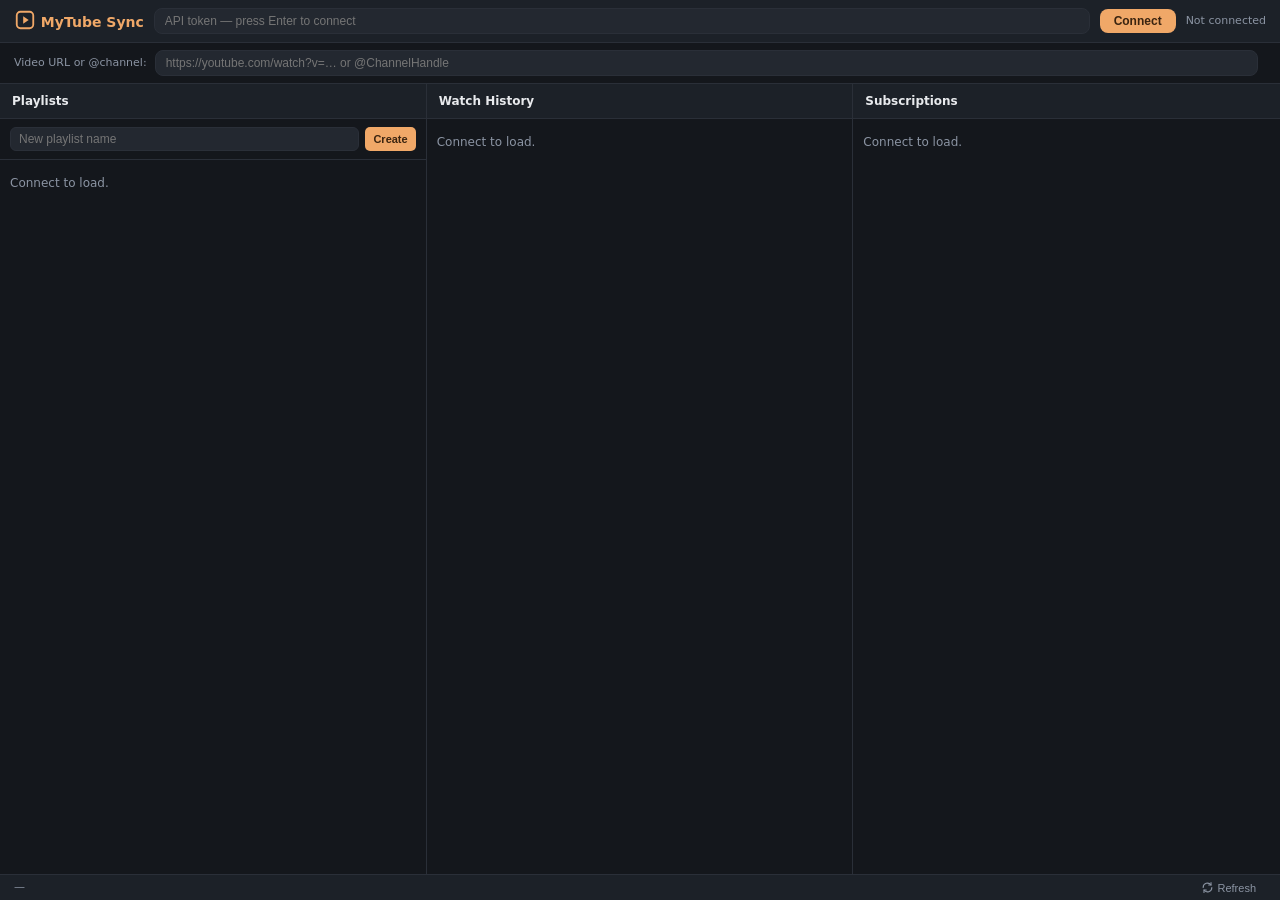
<file: frontend/index.html>
<!DOCTYPE html>
<html lang="en">
<head>
<meta charset="UTF-8">
<meta name="viewport" content="width=device-width, initial-scale=1.0">
<title>MyTube Sync</title>
<style>
:root {
  --bg:      #14171c;
  --panel:   #1c2128;
  --surface: #232830;
  --hover:   #2c333e;
  --border:  #2a2f38;
  --text:    #e8eaed;
  --muted:   #8b94a3;
  --accent:  #f0a868;
  --acc-h:   #e0954f;
  --teal:    #5ec8c0;
  --success: #3ddc97;
  --danger:  #e0654f;
  --r:       8px;
}
*, *::before, *::after { box-sizing: border-box; margin: 0; padding: 0; }

body {
  font-family: 'Segoe UI', system-ui, sans-serif;
  background: var(--bg);
  color: var(--text);
  font-size: 13px;
  line-height: 1.5;
  height: 100dvh;
  display: flex;
  flex-direction: column;
  overflow: hidden;
}

/* ── Top bar ── */
#topbar {
  display: flex;
  align-items: center;
  gap: 10px;
  padding: 8px 14px;
  background: var(--panel);
  border-bottom: 1px solid var(--border);
  flex-shrink: 0;
}
#topbar h1 { font-size: 14px; font-weight: 700; color: var(--accent); white-space: nowrap; }
#inp-token {
  flex: 1; min-width: 0;
  background: var(--surface); color: var(--text);
  border: 1px solid var(--border); border-radius: var(--r);
  padding: 5px 10px; font-size: 12px;
}
#inp-token:focus { outline: 1px solid var(--accent); }
#btn-connect {
  background: var(--accent); color: #3a2410;
  border: none; border-radius: var(--r);
  padding: 5px 14px; font-size: 12px; font-weight: 700; cursor: pointer;
  white-space: nowrap;
}
#btn-connect:hover { background: var(--acc-h); }
#conn-status { font-size: 11px; color: var(--muted); white-space: nowrap; }
#conn-status.ok  { color: var(--success); }
#conn-status.err { color: var(--danger); }

/* ── Search bar ── */
#searchbar {
  display: flex;
  align-items: center;
  gap: 8px;
  padding: 7px 14px;
  background: var(--bg);
  border-bottom: 1px solid var(--border);
  flex-shrink: 0;
}
#searchbar label { font-size: 11px; color: var(--muted); white-space: nowrap; }
#inp-search {
  flex: 1; min-width: 0;
  background: var(--surface); color: var(--text);
  border: 1px solid var(--border); border-radius: var(--r);
  padding: 5px 10px; font-size: 12px;
}
#inp-search:focus { outline: 1px solid var(--teal); }
#search-actions { display: flex; gap: 6px; flex-wrap: nowrap; }

/* ── Three columns ── */
#cols {
  flex: 1;
  display: grid;
  grid-template-columns: 1fr 1fr 1fr;
  min-height: 0; /* critical: allows children to shrink */
  overflow: hidden;
}

.col {
  display: flex;
  flex-direction: column;
  border-right: 1px solid var(--border);
  min-height: 0;
  overflow: hidden;
}
.col:last-child { border-right: none; }

.col-head {
  padding: 8px 12px;
  background: var(--panel);
  border-bottom: 1px solid var(--border);
  flex-shrink: 0;
  display: flex;
  align-items: center;
  gap: 8px;
}
.col-head h2 { font-size: 12px; font-weight: 700; flex: 1; }
.col-head .col-meta { font-size: 11px; color: var(--muted); }

/* ── Playlist create row ── */
#pl-create {
  display: flex; gap: 6px;
  padding: 8px 10px;
  border-bottom: 1px solid var(--border);
  flex-shrink: 0;
}
#pl-create input {
  flex: 1; min-width: 0;
  background: var(--surface); color: var(--text);
  border: 1px solid var(--border); border-radius: 6px;
  padding: 4px 8px; font-size: 12px;
}
#pl-create input:focus { outline: 1px solid var(--accent); }

/* ── Scrollable column body ── */
.col-body {
  flex: 1;
  overflow-y: auto;
  padding: 8px;
  min-height: 0;
}
.col-body::-webkit-scrollbar { width: 4px; }
.col-body::-webkit-scrollbar-thumb { background: var(--border); border-radius: 2px; }

/* ── Shared item styles ── */
.empty { color: var(--muted); font-size: 12px; padding: 6px 2px; }

.pl-row {
  display: flex; align-items: center; gap: 6px;
  padding: 6px 6px; border-radius: 6px; cursor: pointer;
  border-bottom: 1px solid var(--border);
}
.pl-row:last-child { border-bottom: none; }
.pl-row:hover { background: var(--hover); }
.pl-row.selected { background: var(--surface); }
.pl-name { flex: 1; font-weight: 500; overflow: hidden; text-overflow: ellipsis; white-space: nowrap; }
.pl-count { font-size: 11px; color: var(--muted); }

/* separator between playlist list and playlist contents */
.pl-divider {
  margin: 8px 0 4px;
  border: none;
  border-top: 1px solid var(--border);
  flex-shrink: 0;
}
.pl-section-label {
  font-size: 10px; font-weight: 700; color: var(--muted);
  text-transform: uppercase; letter-spacing: .06em;
  padding: 2px 2px 6px;
}

.media-card {
  display: flex; gap: 9px;
  background: var(--surface);
  border: 1px solid var(--border); border-radius: 6px;
  padding: 7px; margin-bottom: 6px;
}
.media-card:last-child { margin-bottom: 0; }
.media-card img {
  width: 88px; height: 49px; object-fit: cover;
  border-radius: 4px; background: #000; flex-shrink: 0;
}
.media-info { flex: 1; min-width: 0; display: flex; flex-direction: column; gap: 2px; }
.media-title {
  font-size: 12px; font-weight: 600; color: var(--text);
  text-decoration: none; line-height: 1.3;
  display: -webkit-box; -webkit-line-clamp: 2; -webkit-box-orient: vertical; overflow: hidden;
}
.media-title:hover { color: var(--accent); }
.media-meta { font-size: 11px; color: var(--muted); }
.media-actions { display: flex; gap: 4px; margin-top: 3px; flex-wrap: wrap; }

.prog-track { height: 3px; background: var(--border); border-radius: 2px; overflow: hidden; margin-top: 2px; }
.prog-fill  { height: 100%; border-radius: 2px; }
.prog-done  { background: var(--success); }
.prog-part  { background: var(--accent); }

.ch-head {
  display: flex; align-items: center; gap: 6px;
  padding: 5px 2px; border-bottom: 1px solid var(--border); margin-bottom: 4px;
}
.ch-name { flex: 1; font-size: 12px; font-weight: 700; color: var(--teal); overflow: hidden; text-overflow: ellipsis; white-space: nowrap; }
.ch-block { margin-bottom: 12px; }
.ch-block:last-child { margin-bottom: 0; }

/* ── Buttons ── */
.btn {
  border: none; border-radius: 5px;
  padding: 3px 8px; font-size: 11px; font-weight: 600;
  cursor: pointer; white-space: nowrap; line-height: 1.5;
}
.btn:disabled { opacity: .4; cursor: not-allowed; }
.btn-primary { background: var(--accent);  color: #3a2410; }
.btn-primary:hover  { background: var(--acc-h); }
.btn-danger  { background: var(--danger);  color: #fff; }
.btn-danger:hover   { background: #c8553f; }
.btn-teal    { background: var(--teal);    color: #0a1f1e; }
.btn-teal:hover     { background: #4db8b0; }
.btn-ghost   { background: var(--surface); color: var(--muted); }
.btn-ghost:hover    { background: var(--hover); color: var(--text); }

/* ── Log bar ── */
#logbar {
  border-top: 1px solid var(--border); background: var(--panel);
  padding: 4px 14px; flex-shrink: 0;
  display: flex; align-items: center; gap: 10px;
  height: 26px; overflow: hidden;
}
#log-text { font-size: 11px; color: var(--muted); flex: 1; overflow: hidden; text-overflow: ellipsis; white-space: nowrap; }
#log-text.err { color: var(--danger); }
#log-text.ok  { color: var(--success); }
#refresh-btn { font-size: 11px; color: var(--muted); background: none; border: none; cursor: pointer; padding: 0; }
#refresh-btn:hover { color: var(--text); }
#refresh-countdown { font-size: 11px; color: var(--muted); white-space: nowrap; }
</style>
</head>
<body>

<div id="topbar">
  <h1><svg viewBox="0 0 24 24" width="22" height="22" fill="none" stroke="currentColor" stroke-width="2" stroke-linecap="round" stroke-linejoin="round" style="vertical-align:-4px"><rect x="3" y="3" width="18" height="18" rx="4"/><polygon points="10,8 16,12 10,16" fill="currentColor" stroke="none"/></svg> MyTube Sync</h1>
  <input id="inp-token" type="password" placeholder="API token — press Enter to connect">
  <button id="btn-connect">Connect</button>
  <span id="conn-status">Not connected</span>
</div>

<div id="searchbar">
  <label>Video URL or @channel:</label>
  <input id="inp-search" type="text" placeholder="https://youtube.com/watch?v=… or @ChannelHandle">
  <div id="search-actions"></div>
</div>

<div id="cols">
  <!-- Playlists -->
  <div class="col">
    <div class="col-head">
      <h2>Playlists</h2>
      <span class="col-meta" id="pl-meta"></span>
    </div>
    <div id="pl-create">
      <input id="inp-pl-name" type="text" placeholder="New playlist name">
      <button class="btn btn-primary" id="btn-pl-create">Create</button>
    </div>
    <div class="col-body" id="pl-body">
      <p class="empty">Connect to load.</p>
    </div>
  </div>

  <!-- History -->
  <div class="col">
    <div class="col-head">
      <h2>Watch History</h2>
      <span class="col-meta" id="hist-meta"></span>
    </div>
    <div class="col-body" id="hist-body">
      <p class="empty">Connect to load.</p>
    </div>
  </div>

  <!-- Subscriptions -->
  <div class="col">
    <div class="col-head">
      <h2>Subscriptions</h2>
      <span class="col-meta" id="subs-meta"></span>
    </div>
    <div class="col-body" id="subs-body">
      <p class="empty">Connect to load.</p>
    </div>
  </div>
</div>

<div id="logbar">
  <span id="log-text">—</span>
  <button id="refresh-btn" title="Refresh now"><svg viewBox="0 0 24 24" width="13" height="13" fill="none" stroke="currentColor" stroke-width="2" stroke-linecap="round" stroke-linejoin="round" style="vertical-align:-2px"><path d="M4 12a8 8 0 0 1 14.5-4.7M20 12a8 8 0 0 1-14.5 4.7"/><polyline points="18.5,3 18.5,7.3 14.2,7.3"/><polyline points="5.5,21 5.5,16.7 9.8,16.7"/></svg> Refresh</button>
  <span id="refresh-countdown"></span>
</div>

<script>
"use strict";

// ── Config ──────────────────────────────────────────────────────
const REFRESH_S  = 60;
const SYS_LIKED  = "Liked Videos";
const SYS_LATER  = "Watch Later";

// ── State ───────────────────────────────────────────────────────
const S = {
  playlists:        [],
  plContents:       {},   // id → [items]
  history:          [],
  historyOffset:    0,
  historyExhausted: false,
  subs:             [],
  feed:             [],
  activePl:         null,
  connected:        false,
};
const metaCache = {};

// ── Persistence ─────────────────────────────────────────────────
function loadToken() {
  document.getElementById("inp-token").value = localStorage.getItem("mts_token") || "";
}
function saveToken() {
  const t = document.getElementById("inp-token").value.trim();
  if (t) localStorage.setItem("mts_token", t);
}

// ── API ─────────────────────────────────────────────────────────
function token() { return document.getElementById("inp-token").value.trim(); }

// Derive the API base from the page URL — works at any subpath, with or without trailing slash
const API_BASE = window.location.pathname.replace(/\/+$/, "");

async function api(path, method = "GET", body = null) {
  const opts = { method, headers: { "Authorization": `Bearer ${token()}`, "Content-Type": "application/json" } };
  if (body !== null) opts.body = JSON.stringify(body);
  const r = await fetch(API_BASE + path, opts);
  if (!r.ok) throw new Error(`${method} ${path} → HTTP ${r.status}`);
  return r.json();
}

// ── Logging ─────────────────────────────────────────────────────
function log(msg, cls = "") {
  const el = document.getElementById("log-text");
  el.textContent = msg;
  el.className = cls;
}

// ── oEmbed metadata — parallel, cached ──────────────────────────
const metaInflight = {};

async function getMeta(videoId) {
  if (metaCache[videoId]) return metaCache[videoId];
  if (metaInflight[videoId]) return metaInflight[videoId];
  metaInflight[videoId] = fetch(
    `https://www.youtube.com/oembed?url=https://www.youtube.com/watch?v=${videoId}&format=json`
  ).then(r => r.ok ? r.json() : null).then(d => {
    const handle = d?.author_url?.split("/").pop()?.startsWith("@")
      ? d.author_url.split("/").pop() : null;
    const m = {
      title: d?.title || `Video ${videoId}`,
      author: d?.author_name || "",
      handle,
      thumb: d?.thumbnail_url || `https://img.youtube.com/vi/${videoId}/mqdefault.jpg`,
    };
    metaCache[videoId] = m;
    delete metaInflight[videoId];
    return m;
  }).catch(() => {
    const m = { title: `Video ${videoId}`, author: "", handle: null, thumb: `https://img.youtube.com/vi/${videoId}/mqdefault.jpg` };
    metaCache[videoId] = m;
    delete metaInflight[videoId];
    return m;
  });
  return metaInflight[videoId];
}

// Prefetch a list of IDs in parallel, up to `concurrency` at once
async function prefetchMeta(ids, concurrency = 25) {
  const queue = ids.filter(id => !metaCache[id]);
  for (let i = 0; i < queue.length; i += concurrency) {
    await Promise.all(queue.slice(i, i + concurrency).map(getMeta));
  }
}

// ── Helpers ──────────────────────────────────────────────────────
function esc(s) {
  return (s || "").replace(/[&<>"']/g, c =>
    ({ "&":"&amp;","<":"&lt;",">":"&gt;",'"':"&quot;","'":"&#39;" })[c]);
}

// Small self-contained inline SVG icon set - matches the browser
// extension's icon style (currentColor stroke/fill so each icon inherits
// its surrounding element's color) rather than emoji.
const ICONS = {
  star: `<svg viewBox="0 0 24 24" width="13" height="13" fill="currentColor" stroke="none" style="vertical-align:-2px"><polygon points="12,2 15,9 22,9.3 16.5,14 18.5,21 12,17 5.5,21 7.5,14 2,9.3 9,9"/></svg>`,
  hourglass: `<svg viewBox="0 0 24 24" width="13" height="13" fill="none" stroke="currentColor" stroke-width="2" stroke-linecap="round" stroke-linejoin="round" style="vertical-align:-2px"><path d="M6 2h12M6 22h12M6 2c0 5 4 7 6 8-2 1-6 3-6 8M18 2c0 5-4 7-6 8 2 1 6 3 6 8"/></svg>`,
  folder: `<svg viewBox="0 0 24 24" width="13" height="13" fill="none" stroke="currentColor" stroke-width="2" stroke-linecap="round" stroke-linejoin="round" style="vertical-align:-2px"><path d="M3 6a1 1 0 0 1 1-1h5l2 2h9a1 1 0 0 1 1 1v10a1 1 0 0 1-1 1H4a1 1 0 0 1-1-1z"/></svg>`,
  heart: `<svg viewBox="0 0 24 24" width="13" height="13" fill="currentColor" stroke="none" style="vertical-align:-2px"><path d="M12 21s-7-4.5-9.5-9A5.5 5.5 0 0 1 12 6a5.5 5.5 0 0 1 9.5 6c-2.5 4.5-9.5 9-9.5 9z"/></svg>`,
  check: `<svg viewBox="0 0 24 24" width="13" height="13" fill="none" stroke="currentColor" stroke-width="2" stroke-linecap="round" stroke-linejoin="round" style="vertical-align:-2px"><polyline points="4,12 9,17 20,6"/></svg>`,
};

function watchLink(videoId) {
  const h = S.history.find(x => x.video_id === videoId);
  return `https://www.youtube.com/watch?v=${videoId}${
    h && h.progress_seconds > 0 && !h.completed ? `&t=${h.progress_seconds}s` : ""}`;
}

function progHTML(videoId) {
  const h = S.history.find(x => x.video_id === videoId);
  if (!h || (!h.completed && h.progress_seconds === 0)) return "";
  if (h.completed) return `<div class="prog-track"><div class="prog-fill prog-done" style="width:100%"></div></div>`;
  const pct = Math.min(99, Math.round(h.progress_seconds / 600 * 100)); // rough estimate
  return `<div class="prog-track"><div class="prog-fill prog-part" style="width:${pct}%"></div></div>`;
}

function mediaCard(videoId, m, actionButtons = "") {
  return `<div class="media-card">
    <img src="${esc(m.thumb)}" loading="lazy" alt="">
    <div class="media-info">
      <a class="media-title" href="${watchLink(videoId)}" target="_blank">${esc(m.title)}</a>
      <div class="media-meta">${esc(m.author)}</div>
      ${progHTML(videoId)}
      ${actionButtons ? `<div class="media-actions">${actionButtons}</div>` : ""}
    </div>
  </div>`;
}

// ── Connect & sync ───────────────────────────────────────────────
async function connect() {
  saveToken();
  const status = document.getElementById("conn-status");
  status.textContent = "Connecting…"; status.className = "";
  log("Connecting…");
  try {
    const user = await api("/current_user");
    status.innerHTML = `${ICONS.check} ${esc(user.name)}`; status.className = "ok";
    S.connected = true;
    log(`Connected as ${user.name}`, "ok");
    document.getElementById("pl-body").innerHTML   = `<p class="empty">Loading…</p>`;
    document.getElementById("hist-body").innerHTML = `<p class="empty">Loading…</p>`;
    document.getElementById("subs-body").innerHTML = `<p class="empty">Loading…</p>`;
    await syncAll();
  } catch (e) {
    status.textContent = "Failed"; status.className = "err";
    log(e.message, "err");
  }
}

async function syncAll() {
  if (!S.connected) return;
  log("Syncing…");
  _histObs = null;  // reset history observer on each full sync

  // Track per-branch outcomes so one branch's error can't be silently
  // erased by another branch's success message. Previously every branch
  // replaced the single status line unconditionally - e.g. a Playlists
  // error would vanish the instant the Feed request finished, making it
  // look like everything was fine.
  const branchErrors = {};
  let settledCount = 0;

  function reportError(name, msg) {
    branchErrors[name] = msg;
    log(Object.entries(branchErrors).map(([n, m]) => `${n}: ${m}`).join("  •  "), "err");
  }
  function settle() {
    settledCount++;
    if (settledCount === 4 && Object.keys(branchErrors).length === 0) {
      log("Ready", "ok");
    }
  }

  // Fire everything simultaneously — each branch renders as soon as its own
  // data arrives, completely independent of the other columns.
  try {

    // ── Subscriptions (channel list) ──────────────────────────────
    api("/subscriptions").then(subs => {
      S.subs = subs;
      renderSubs();
    }).catch(e => reportError("Subs", e.message)).finally(settle);

    // ── Playlists ─────────────────────────────────────────────────
    api("/playlists").then(async playlists => {
      S.playlists = playlists;
      await Promise.all(playlists.map(async pl => {
        S.plContents[pl.id] = await api(`/playlists/${pl.id}`);
      }));
      // Prefetch oEmbed for playlist videos then render
      const ids = Object.values(S.plContents).flat().map(i => i.video_id);
      await prefetchMeta([...new Set(ids)]);
      renderPlaylists();
    }).catch(e => reportError("Playlists", e.message)).finally(settle);

    // ── History (streams cards top-to-bottom) ─────────────────────
    const HIST_PAGE = 250;
    S.historyOffset = 0;
    S.historyExhausted = false;
    api(`/history?limit=${HIST_PAGE + 1}&offset=0`).then(rows => {
      S.historyExhausted = rows.length <= HIST_PAGE;
      S.history = rows.slice(0, HIST_PAGE);
      S.historyOffset = S.history.length;
      document.getElementById("hist-meta").textContent = `${S.history.length}${S.historyExhausted ? "" : "+"}`;
      document.getElementById("hist-body").innerHTML = "";
      streamHistory(S.history, !S.historyExhausted);
    }).catch(e => reportError("History", e.message)).finally(settle);

    // ── Subscription feed (updates subs column when ready) ────────
    api("/subscriptions/feed").then(async feed => {
      S.feed = feed;
      const ids = feed.flatMap(ch => (ch.videos || []).map(v => v.video_id));
      await prefetchMeta([...new Set(ids)]);
      renderSubs();
    }).catch(e => reportError("Feed", e.message)).finally(settle);

  } catch (e) {
    log(e.message, "err");
  }
}

// ── Playlists column ─────────────────────────────────────────────
function renderPlaylists() {
  const body = document.getElementById("pl-body");
  document.getElementById("pl-meta").textContent = `${S.playlists.length}`;
  if (!S.playlists.length) {
    body.innerHTML = `<p class="empty">${S.connected ? "Loading…" : "Connect to load."}</p>`;
    return;
  }

  let html = "";

  for (const pl of S.playlists) {
    const sys = pl.name === SYS_LIKED || pl.name === SYS_LATER;
    const cnt = (S.plContents[pl.id] || []).length;
    const sel = S.activePl === pl.id ? " selected" : "";
    const icon = pl.name === SYS_LIKED ? ICONS.star : pl.name === SYS_LATER ? ICONS.hourglass : ICONS.folder;
    const del = sys ? "" : `<button class="btn btn-danger" onclick="deletePl(${pl.id})">Del</button>`;
    html += `<div class="pl-row${sel}" onclick="selectPl(${pl.id})">
      <span class="pl-name">${icon} ${esc(pl.name)}</span>
      <span class="pl-count">${cnt}</span>
      ${del}
    </div>`;
  }

  // Active playlist contents, shown below the list
  if (S.activePl !== null) {
    const pl = S.playlists.find(p => p.id === S.activePl);
    const items = S.plContents[S.activePl] || [];
    html += `<hr class="pl-divider"><div class="pl-section-label">${esc(pl?.name || "")}</div>`;
    if (!items.length) {
      html += `<p class="empty">Empty.</p>`;
    } else {
      for (const item of items) {
        const m = metaCache[item.video_id] || { title: item.video_id, author: "", handle: null, thumb: `https://img.youtube.com/vi/${item.video_id}/mqdefault.jpg` };
        const btn = `<button class="btn btn-danger" onclick="removePlItem(${S.activePl},'${item.video_id}')">Remove</button>`;
        html += mediaCard(item.video_id, m, btn);
      }
    }
  }

  body.innerHTML = html || `<p class="empty">No playlists.</p>`;
}

function selectPl(id) {
  S.activePl = S.activePl === id ? null : id;
  // Prefetch contents if not already cached
  if (S.activePl !== null) {
    const items = S.plContents[S.activePl] || [];
    prefetchMeta(items.map(i => i.video_id)).then(() => renderPlaylists());
  }
  renderPlaylists();
}

async function createPl() {
  const name = document.getElementById("inp-pl-name").value.trim();
  if (!name || name === SYS_LIKED || name === SYS_LATER) return;
  try {
    await api("/playlists", "POST", { name });
    document.getElementById("inp-pl-name").value = "";
    await syncAll();
  } catch (e) { log(e.message, "err"); }
}

async function deletePl(id) {
  if (!confirm("Delete this playlist?")) return;
  try {
    await api(`/playlists/${id}`, "DELETE");
    if (S.activePl === id) S.activePl = null;
    await syncAll();
  } catch (e) { log(e.message, "err"); }
}

async function removePlItem(plId, videoId) {
  try {
    await api(`/playlists/${plId}/item/${videoId}`, "DELETE");
    await syncAll();
  } catch (e) { log(e.message, "err"); }
}

// ── History column ───────────────────────────────────────────────
// ── History observer (one instance, reused across load-more calls) ──
let _histObs = null;

function _getHistObs() {
  if (_histObs) return _histObs;
  _histObs = new IntersectionObserver((entries) => {
    for (const entry of entries) {
      if (!entry.isIntersecting) continue;
      const card = entry.target;
      const vid = card.dataset.vid;
      _histObs.unobserve(card);
      if (metaCache[vid]?.title && metaCache[vid].title !== "Loading…") continue;
      getMeta(vid).then(m => {
        const titleEl = card.querySelector(".media-title");
        const authorEl = card.querySelector(".mts-author");
        if (titleEl) { titleEl.textContent = m.title; titleEl.href = watchLink(vid); }
        if (authorEl) authorEl.textContent = m.author;
      });
    }
  }, { rootMargin: "200px" });
  return _histObs;
}

async function streamHistory(history, hasMore) {
  const body = document.getElementById("hist-body");
  if (!history.length) {
    body.innerHTML = `<p class="empty">No watch history yet.</p>`;
    return;
  }

  // Remove existing "load more" button before appending new cards
  const existing = body.querySelector(".hist-load-more");
  if (existing) existing.remove();

  const obs = _getHistObs();
  history.forEach(h => {
    const cached = metaCache[h.video_id];
    const thumb = `https://img.youtube.com/vi/${h.video_id}/mqdefault.jpg`;
    const m = cached || { title: "Loading…", author: "", thumb };
    const div = document.createElement("div");
    div.className = "media-card";
    div.dataset.vid = h.video_id;
    div.innerHTML = `
      <img src="${esc(m.thumb)}" loading="lazy" alt="">
      <div class="media-info">
        <a class="media-title" href="${watchLink(h.video_id)}" target="_blank">${esc(m.title)}</a>
        <div class="media-meta mts-author">${esc(m.author)}</div>
        ${progHTML(h.video_id)}
      </div>`;
    body.appendChild(div);
    obs.observe(div);  // only observe the new card, never re-scan existing ones
  });

  if (hasMore) {
    body.insertAdjacentHTML("beforeend",
      `<button class="btn btn-ghost hist-load-more" onclick="loadMoreHistory()" style="width:100%;margin-top:8px">Load 250 more…</button>`);
  }
}

async function loadMoreHistory() {
  const btn = document.querySelector(".hist-load-more");
  if (btn) { btn.disabled = true; btn.textContent = "Loading…"; }

  const HIST_PAGE = 250;
  try {
    const rows = await api(`/history?limit=${HIST_PAGE + 1}&offset=${S.historyOffset}`);
    const hasMore = rows.length > HIST_PAGE;
    const newEntries = rows.slice(0, HIST_PAGE);
    S.history = S.history.concat(newEntries);
    S.historyOffset += newEntries.length;
    S.historyExhausted = !hasMore;
    document.getElementById("hist-meta").textContent =
      `${S.historyOffset}${S.historyExhausted ? "" : "+"}`;
    if (btn) btn.remove();
    await streamHistory(newEntries, hasMore);
  } catch (e) {
    if (btn) { btn.disabled = false; btn.textContent = "Load 250 more…"; }
    log("History error: " + e.message, "err");
  }
}

// ── Subscriptions column ─────────────────────────────────────────
function renderSubs() {
  const body = document.getElementById("subs-body");
  document.getElementById("subs-meta").textContent = `${S.subs.length}`;
  if (!S.subs.length) {
    body.innerHTML = `<p class="empty">${S.connected ? "Loading…" : "Connect to load."}</p>`;
    return;
  }

  if (!S.feed.length) {
    // Feed not loaded yet — show channel list only, alphabetically sorted
    const sortedSubs = [...S.subs].sort((a, b) => a.channel_id.localeCompare(b.channel_id));
    body.innerHTML = sortedSubs.map(s => `<div class="pl-row">
      <span class="pl-name">${esc(s.channel_id)}</span>
      <button class="btn btn-danger" onclick="unsub('${esc(s.channel_id)}')">Unsub</button>
    </div>`).join("");
    return;
  }

  let html = "";
  const sortedFeed = [...S.feed].sort((a, b) => a.channel_id.localeCompare(b.channel_id));
  for (const ch of sortedFeed) {
    const vids = (ch.videos || []).map(v => {
      const m = metaCache[v.video_id] || { title: v.video_id, author: ch.channel_id, thumb: `https://img.youtube.com/vi/${v.video_id}/mqdefault.jpg` };
      return mediaCard(v.video_id, m);
    }).join("");
    const emptyMsg = ch.ok === false
      ? `<p class="empty" style="color:#b45309">⚠ Couldn't check this channel just now (network issue) - will retry automatically.</p>`
      : `<p class="empty">No recent uploads.</p>`;
    html += `<div class="ch-block">
      <div class="ch-head">
        <span class="ch-name">${esc(ch.channel_id)}</span>
        <button class="btn btn-danger" onclick="unsub('${esc(ch.channel_id)}')">Unsub</button>
      </div>
      ${vids || emptyMsg}
    </div>`;
  }
  body.innerHTML = html;
}

async function unsub(channelId) {
  try { await api(`/subscriptions/${encodeURIComponent(channelId)}`, "DELETE"); await syncAll(); }
  catch (e) { log(e.message, "err"); }
}

// ── Search bar ───────────────────────────────────────────────────
const VIDEO_RE  = /(?:v=|youtu\.be\/)([A-Za-z0-9_-]{11})/;
const HANDLE_RE = /youtube\.com\/@([A-Za-z0-9_.-]+)/;

async function handleSearch() {
  const q = document.getElementById("inp-search").value.trim();
  const panel = document.getElementById("search-actions");
  panel.innerHTML = "";
  if (!q || !S.connected) return;

  const vm = q.match(VIDEO_RE);
  const hm = q.match(HANDLE_RE) || (q.startsWith("@") ? [null, q.slice(1)] : null);

  if (vm) {
    const videoId = vm[1];
    panel.innerHTML = `<span style="color:var(--muted);font-size:11px">Loading…</span>`;
    const m = await getMeta(videoId);

    const plLiked = S.playlists.find(p => p.name === SYS_LIKED);
    const plLater = S.playlists.find(p => p.name === SYS_LATER);
    const isLiked = plLiked && (S.plContents[plLiked.id] || []).some(i => i.video_id === videoId);
    const isLater = plLater && (S.plContents[plLater.id] || []).some(i => i.video_id === videoId);
    const isSubbed = m.handle && S.subs.some(s => s.channel_id.toLowerCase() === m.handle.toLowerCase());

    const btns = [
      isSubbed
        ? btn("Unsub", "danger",  () => unsub(m.handle))
        : btn(`${ICONS.plus} Subscribe`, "teal", () => sub(m.handle || m.author)),
      plLiked ? (isLiked
        ? btn("Unlike",    "danger",  () => plToggle(videoId, plLiked.id, true))
        : btn(`${ICONS.heart} Like`,   "ghost",   () => plToggle(videoId, plLiked.id, false))) : null,
      plLater ? (isLater
        ? btn(`Remove ${ICONS.hourglass}`, "danger",  () => plToggle(videoId, plLater.id, true))
        : btn(`${ICONS.hourglass} Later`,  "ghost",   () => plToggle(videoId, plLater.id, false))) : null,
      btn(`${ICONS.check} Watched`,  "ghost",   () => markDone(videoId)),
    ].filter(Boolean);

    panel.innerHTML = `<span style="font-size:11px;color:var(--text);max-width:200px;overflow:hidden;text-overflow:ellipsis;white-space:nowrap">${esc(m.title)}</span>`;
    btns.forEach(b => panel.appendChild(b));
  } else if (hm) {
    const handle = "@" + hm[1];
    const isSubbed = S.subs.some(s => s.channel_id.toLowerCase() === handle.toLowerCase());
    panel.appendChild(isSubbed
      ? btn("Unsub", "danger", () => unsub(handle))
      : btn(`${ICONS.plus} Subscribe`, "teal", () => sub(handle)));
  }
}

function btn(label, cls, fn) {
  const b = document.createElement("button");
  b.className = `btn btn-${cls}`;
  b.innerHTML = label;
  b.addEventListener("click", async () => {
    b.disabled = true;
    await fn();
    b.disabled = false;
  });
  return b;
}

async function sub(channelId) {
  let id = channelId.trim();
  if (!id.startsWith("@") && id.includes("/")) id = id.split("/").pop();
  try { await api("/subscriptions", "POST", { channel_id: id }); await syncAll(); await handleSearch(); }
  catch (e) { log(e.message, "err"); }
}

async function plToggle(videoId, plId, remove) {
  try {
    await api(remove ? `/playlists/${plId}/item/${videoId}` : `/playlists/${plId}/add`,
              remove ? "DELETE" : "POST",
              remove ? null : { video_id: videoId });
    await syncAll(); await handleSearch();
  } catch (e) { log(e.message, "err"); }
}

async function markDone(videoId) {
  try { await api("/history/update", "POST", { video_id: videoId, progress_seconds: 0, completed: true }); await syncAll(); await handleSearch(); }
  catch (e) { log(e.message, "err"); }
}

// ── Auto-refresh ─────────────────────────────────────────────────
let countdown = REFRESH_S;
let refreshTimer = null;

function startCountdown() {
  clearInterval(refreshTimer);
  countdown = REFRESH_S;
  document.getElementById("refresh-countdown").textContent = `Auto-refresh in ${countdown}s`;
  refreshTimer = setInterval(() => {
    countdown--;
    document.getElementById("refresh-countdown").textContent = `Auto-refresh in ${countdown}s`;
    if (countdown <= 0) {
      syncAll();
      countdown = REFRESH_S;
    }
  }, 1000);
}

// ── Event wiring ─────────────────────────────────────────────────
document.getElementById("btn-connect").addEventListener("click", () => { connect(); startCountdown(); });
document.getElementById("inp-token").addEventListener("keydown", e => { if (e.key === "Enter") { connect(); startCountdown(); } });
document.getElementById("inp-token").addEventListener("input", saveToken);
document.getElementById("btn-pl-create").addEventListener("click", createPl);
document.getElementById("inp-pl-name").addEventListener("keydown", e => { if (e.key === "Enter") createPl(); });
document.getElementById("inp-search").addEventListener("input", handleSearch);
document.getElementById("refresh-btn").addEventListener("click", () => { syncAll(); countdown = REFRESH_S; });

loadToken();
</script>
</body>
</html>
</file>
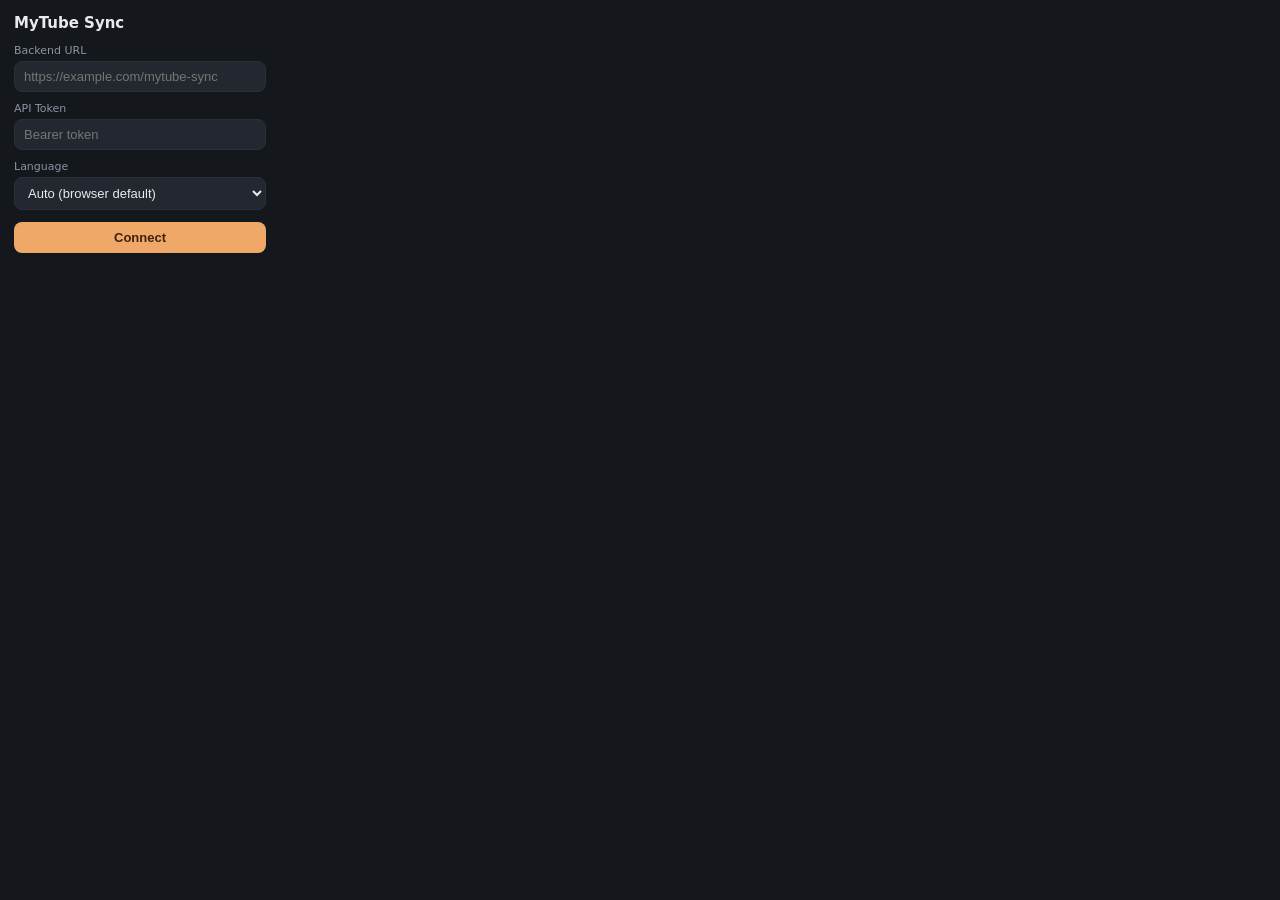
<file: mytube-extension/popup.html>
<!DOCTYPE html>
<html lang="en">
<head>
<meta charset="UTF-8">
<style>
  :root {
    --bg: #14171c;
    --surface: #232830;
    --text: #e8eaed;
    --muted: #8b94a3;
    --accent: #f0a868;
    --accent-hover: #e0954f;
    --border: #2a2f38;
    --success-bg: rgba(61,220,151,0.12);
    --success-text: #3ddc97;
    --err-bg: rgba(224,101,79,0.12);
    --err-text: #e0654f;
  }
  * { box-sizing: border-box; margin: 0; padding: 0; }
  body {
    font-family: 'Segoe UI', system-ui, Arial, sans-serif;
    background: var(--bg);
    color: var(--text);
    width: 280px;
    padding: 14px;
    font-size: 13px;
  }
  h1 { font-size: 15px; margin-bottom: 12px; }
  label {
    display: block;
    font-size: 11px;
    color: var(--muted);
    margin-bottom: 4px;
    margin-top: 10px;
  }
  label:first-of-type { margin-top: 0; }
  input, select {
    width: 100%;
    background: var(--surface);
    color: var(--text);
    border: 1px solid var(--border);
    padding: 7px 9px;
    border-radius: 8px;
    font-size: 13px;
  }
  input:focus, select:focus { outline: 1px solid var(--accent); }
  button {
    width: 100%;
    background: var(--accent);
    color: #3a2410;
    border: none;
    padding: 8px;
    border-radius: 8px;
    font-size: 13px;
    font-weight: 600;
    cursor: pointer;
    margin-top: 12px;
  }
  button:hover { background: var(--accent-hover); }
  #status {
    font-size: 12px;
    padding: 7px 9px;
    border-radius: 6px;
    margin-top: 10px;
    display: none;
  }
  #status.ok { background: var(--success-bg); color: var(--success-text); display: block; }
  #status.err { background: var(--err-bg); color: var(--err-text); display: block; }
  #currentInfo { font-size: 11px; color: var(--muted); margin-top: 8px; }
</style>
</head>
<body>
  <h1>MyTube Sync</h1>

  <label id="lbl-url" for="backendUrl">Backend URL</label>
  <input type="text" id="backendUrl" placeholder="https://example.com/mytube-sync">

  <label id="lbl-token" for="apiToken">API Token</label>
  <input type="password" id="apiToken" placeholder="Bearer token">

  <label id="lbl-lang" for="langSelect">Language</label>
  <select id="langSelect">
    <option value="">Auto (browser default)</option>
    <option value="en">English</option>
    <option value="de">Deutsch</option>
  </select>

  <button id="saveBtn">Connect</button>
  <div id="status"></div>
  <p id="currentInfo"></p>

<script src="popup.js"></script>
</body>
</html>
</file>
